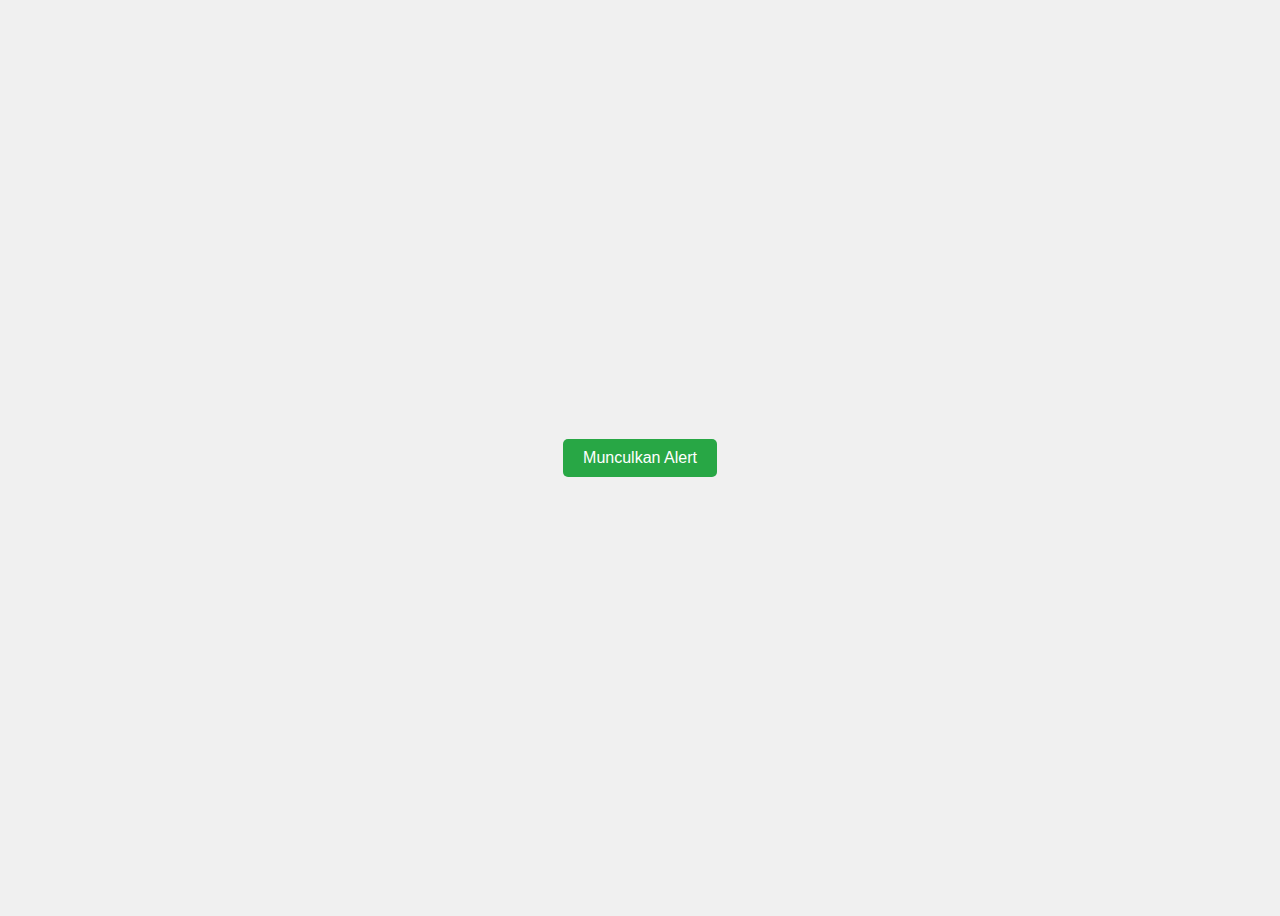
<file: Alert/index.html>
<!DOCTYPE html>
<html lang="id">
<head>
    <meta charset="UTF-8">
    <meta name="viewport" content="width=device-width, initial-scale=1.0">
    <title>Hitung Mundur Alert</title>
    <style>
        body {
            font-family: Arial, sans-serif;
            display: flex;
            justify-content: center;
            align-items: center;
            height: 100vh;
            background-color: #f0f0f0;
        }

        #alertBox {
            display: none;
            background-color: #f8d7da;
            color: #721c24;
            padding: 20px;
            margin-top: 20px;
            border: 1px solid #f5c6cb;
            border-radius: 5px;
            width: 300px;
            text-align: center;
        }

        #alertBox.show {
            display: block;
        }

        #countdown {
            font-weight: bold;
        }

        #alertButton {
            background-color: #28a745;
            color: white;
            padding: 10px 20px;
            border: none;
            border-radius: 5px;
            cursor: pointer;
            font-size: 16px;
        }

        #alertButton:hover {
            background-color: #218838;
        }
    </style>
</head>
<body>

    <div>
        <button id="alertButton">Munculkan Alert</button>
        <div id="alertBox">
            Danger! Alert akan tertutup dalam <span id="countdown">5</span> detik.
        </div>
    </div>

    <script>
        document.getElementById("alertButton").addEventListener("click", function() {
            var countdownElement = document.getElementById("countdown");
            var alertBox = document.getElementById("alertBox");
            var countdown = 10;

            alertBox.classList.add("show");
            countdownElement.textContent = countdown;

            var countdownInterval = setInterval(function() {
                countdown--;
                countdownElement.textContent = countdown;

                if (countdown === 0) {
                    clearInterval(countdownInterval);
                    alertBox.classList.remove("show");
                }
            }, 1000);
        });
    </script>

</body>
</html>
</file>
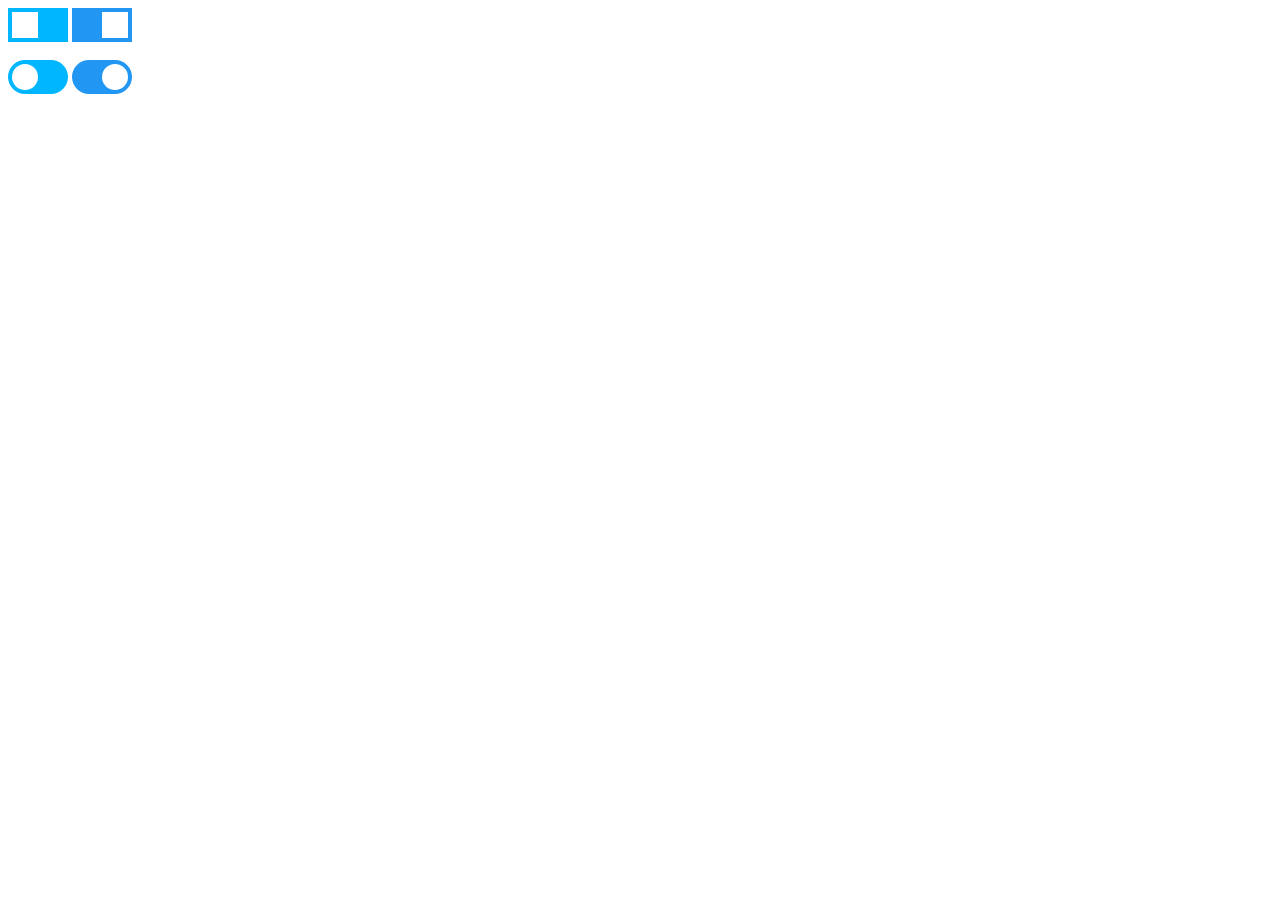
<file: Button/index.html>
<!DOCTYPE html>
<html lang="en">
<head>
    <meta charset="UTF-8">
    <meta name="viewport" content="width=device-width, initial-scale=1.0">
    <title>Button togle</title>
    <link rel="stylesheet" href="style.css">
</head>
<body>
    <label class="switch">
        <input type="checkbox">
        <span class="slider"></span>
      </label>
      
      <label class="switch">
        <input type="checkbox" checked>
        <span class="slider"></span>
      </label><br><br>
      
      <label class="switch">
        <input type="checkbox">
        <span class="slider round"></span>
      </label>
      
      <label class="switch">
        <input type="checkbox" checked>
        <span class="slider round"></span>
      </label>
</body>
</html>
</file>
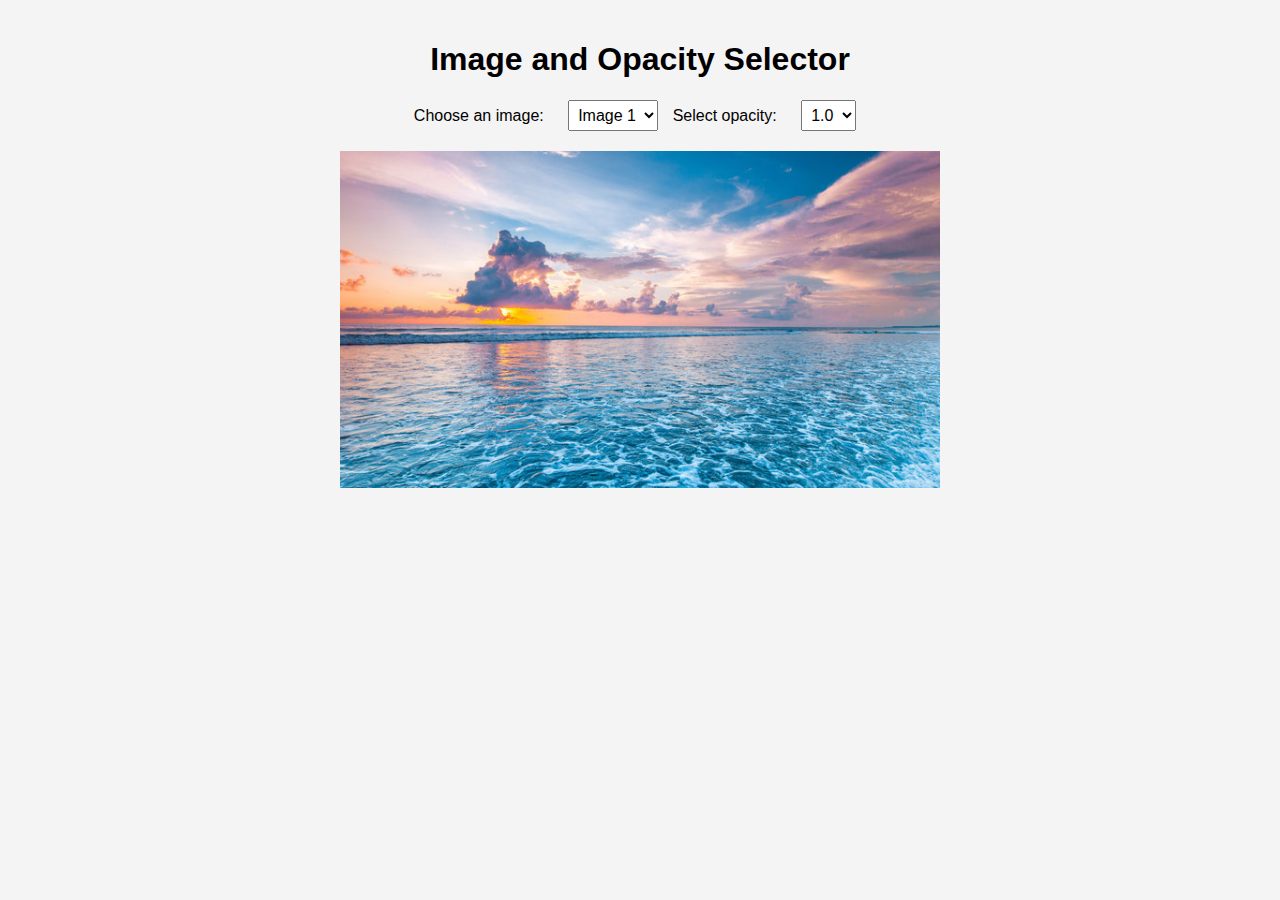
<file: gambar/index.html>
<!DOCTYPE html>
<html lang="en">

<head>
    <meta charset="UTF-8">
    <meta name="viewport" content="width=device-width, initial-scale=1.0">
    <title>Image and Opacity Selector</title>
    <link rel="stylesheet" href="style.css">
</head>

<body>
    <div class="container">
        <h1>Image and Opacity Selector</h1>
        <div class="controls">
            <label for="imageSelect">Choose an image:</label>
            <select id="imageSelect">
                <option value="img/img1.jpg">Image 1</option>
                <option value="img/img2.jpg">Image 2</option>
                <option value="img/img3.jpeg">Image 3</option>
            </select>

            <label for="opacitySelect">Select opacity:</label>
            <select id="opacitySelect">
                <option value="1">1.0</option>
                <option value="0.5">0.5</option>
                <option value="0.2">0.2</option>
            </select>
        </div>
        <div class="image-container">
            <img id="displayImage" src="img/img1.jpg" alt="Selected Image">
        </div>
    </div>

    <script src="script.js"></script>
</body>

</html>
</file>
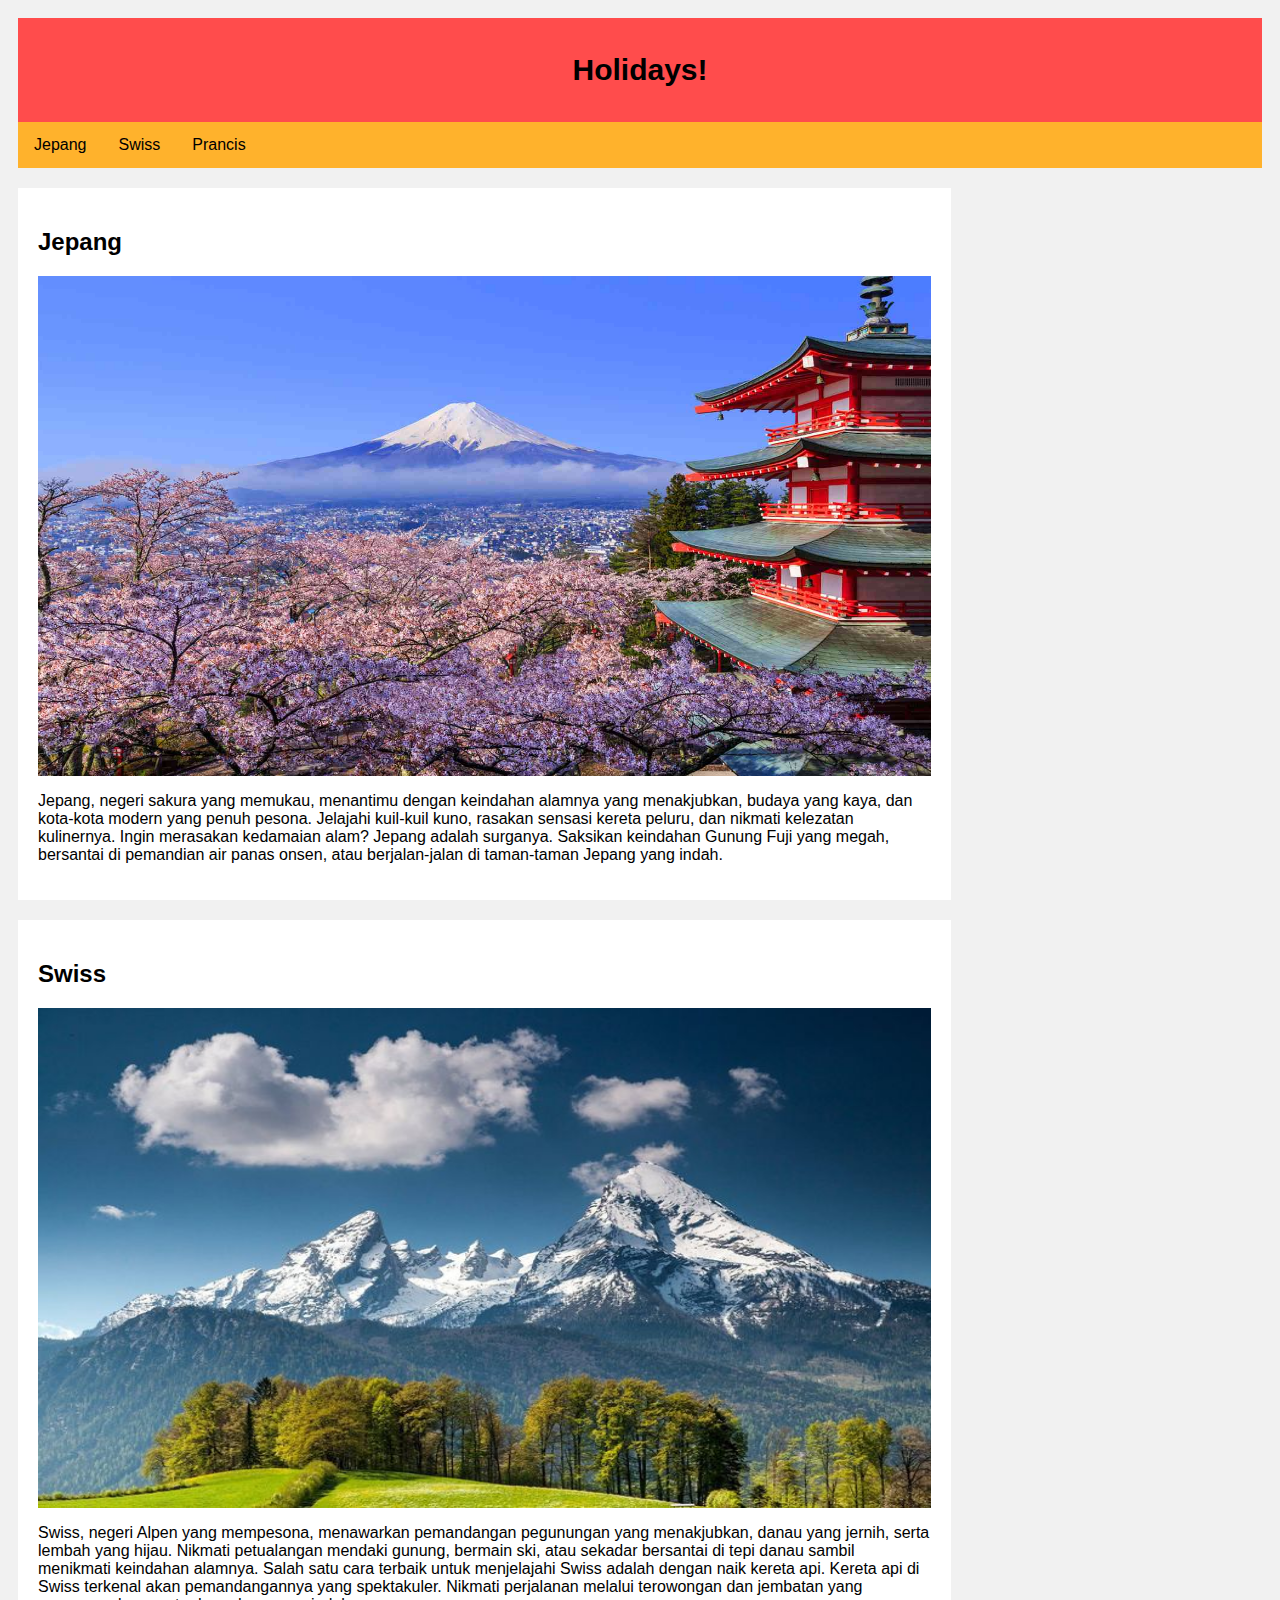
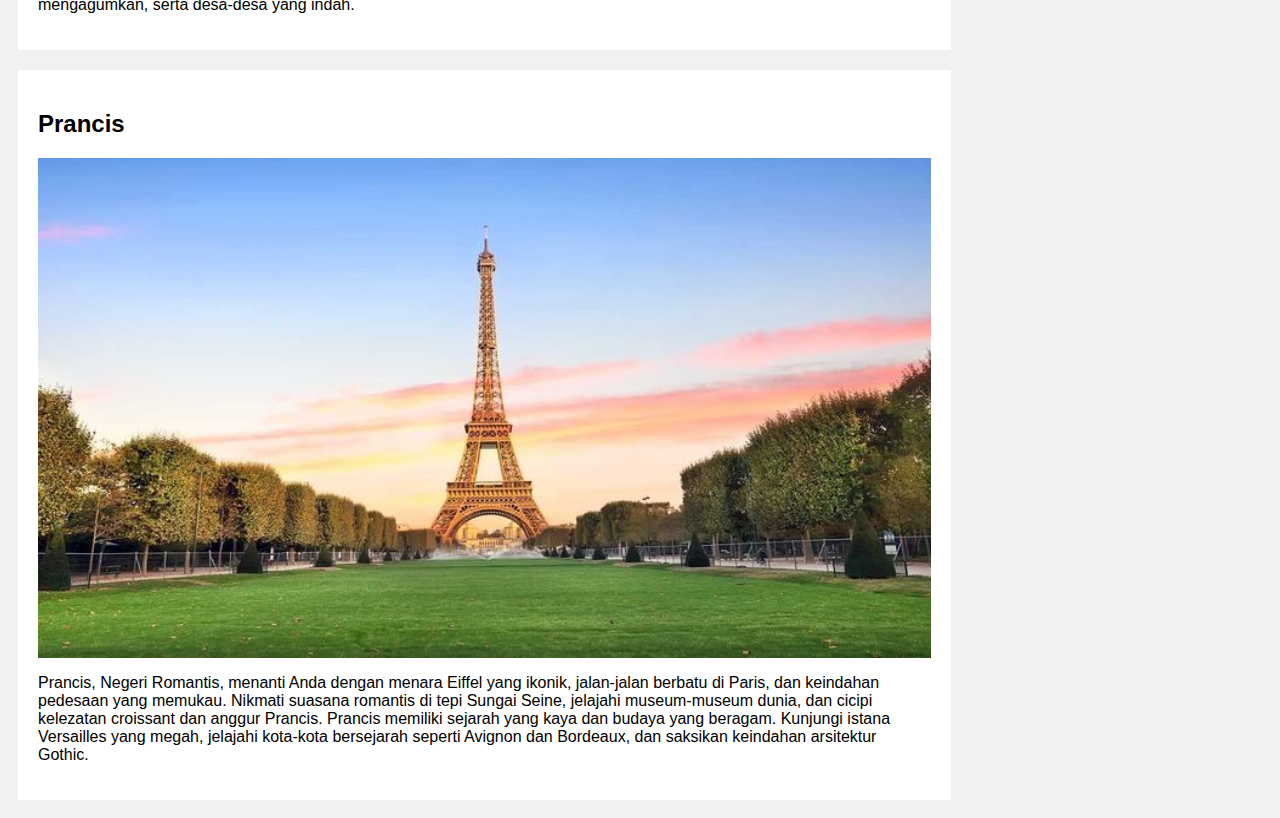
<file: landing pag/index.html>
<!DOCTYPE html>
<html>

<head>
    <meta charset="UTF-8">
    <meta name="viewport" content="width=device-width, initial-scale=1.0">
    <link rel="stylesheet" href="style.css">
    <title>Landing Page</title>
    <style>
        
    </style>
</head>

<body>

    <div class="header">
        <h1>Holidays!</h1>
    </div>

    <div class="topnav">
        <a href="https://id.wikipedia.org/wiki/Jepang">Jepang</a>
        <a href="https://id.wikipedia.org/wiki/Swiss">Swiss</a>
        <a href="https://id.wikipedia.org/wiki/Prancis">Prancis</a>
    </div>

    <div class="row">
        <div class="leftcolumn">
            <div class="card">
                <h2>Jepang</h2>
                <img src="img/jepang.jpg" alt="jepang">
                <p>Jepang, negeri sakura yang memukau, menantimu dengan keindahan alamnya yang menakjubkan, budaya yang kaya, 
                    dan kota-kota modern yang penuh pesona. Jelajahi kuil-kuil kuno, rasakan sensasi kereta peluru, dan nikmati 
                    kelezatan kulinernya. Ingin merasakan kedamaian alam? Jepang adalah surganya. Saksikan keindahan Gunung Fuji 
                    yang megah, bersantai di pemandian air panas onsen, atau berjalan-jalan di taman-taman Jepang yang indah.</p>
            </div>
            <div class="card">
                <h2>Swiss</h2>
                <img src="img/Swiss.jpeg" alt="Swiss">
                <p>Swiss, negeri Alpen yang mempesona, menawarkan pemandangan pegunungan yang menakjubkan, danau yang jernih, 
                    serta lembah yang hijau. Nikmati petualangan mendaki gunung, bermain ski, atau sekadar bersantai di tepi danau 
                    sambil menikmati keindahan alamnya. Salah satu cara terbaik untuk menjelajahi Swiss adalah dengan naik kereta api. 
                    Kereta api di Swiss terkenal akan pemandangannya yang spektakuler. Nikmati perjalanan melalui terowongan dan 
                    jembatan yang mengagumkan, serta desa-desa yang indah.</p>
            </div>
            <div class="card">
                <h2>Prancis</h2>
                <img src="img/prancis.jpeg" alt="prancis">
                <p>Prancis, Negeri Romantis, menanti Anda dengan menara Eiffel yang ikonik, jalan-jalan berbatu di Paris, 
                    dan keindahan pedesaan yang memukau. Nikmati suasana romantis di tepi Sungai Seine, jelajahi museum-museum dunia, 
                    dan cicipi kelezatan croissant dan anggur Prancis. Prancis memiliki sejarah yang kaya dan budaya yang beragam. 
                    Kunjungi istana Versailles yang megah, jelajahi kota-kota bersejarah seperti Avignon dan Bordeaux, dan saksikan 
                    keindahan arsitektur Gothic.</p>
            </div>
        </div>

</body>

</html>
</file>
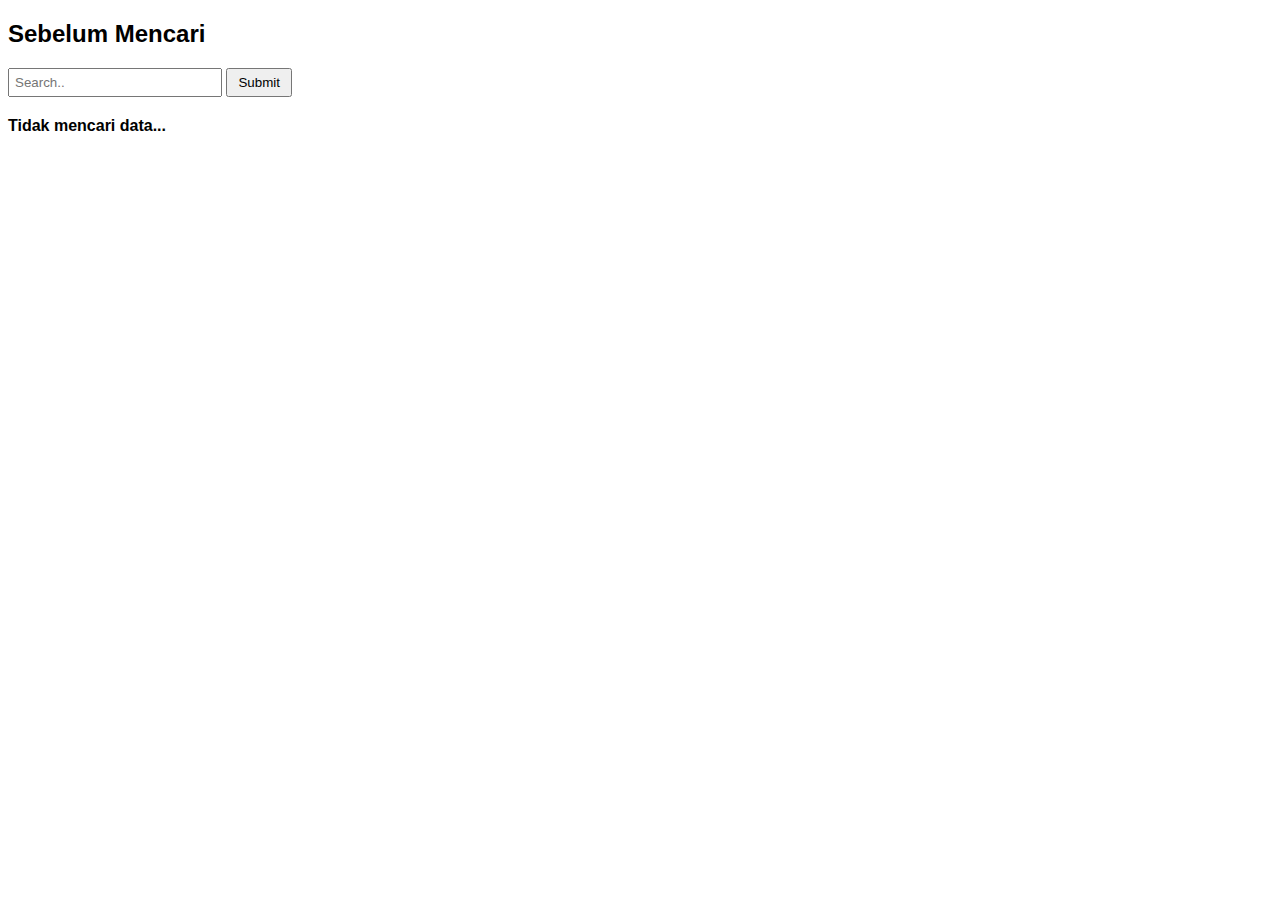
<file: Search/index.html>
<!DOCTYPE html>
<html lang="en">
<head>
    <meta charset="UTF-8">
    <meta name="viewport" content="width=device-width, initial-scale=1.0">
    <title>Simple Search Form</title>
    <style>
        body {
            font-family: Arial, sans-serif;
        }

        input[type="text"] {
            padding: 5px;
            width: 200px;
        }

        button {
            padding: 5px 10px;
        }

        p {
            margin-top: 20px;
            font-weight: bold;
        }
    </style>
</head>
<body>
    <h2>Sebelum Mencari</h2>
    <form id="searchForm">
        <input type="text" id="searchInput" placeholder="Search..">
        <button type="submit">Submit</button>
    </form>

    <p id="output">Tidak mencari data...</p>

    <script>
        document.querySelector('#searchForm').addEventListener('submit', function(event) {
            event.preventDefault(); // Mencegah form untuk reload halaman
            const inputText = document.querySelector('#searchInput').value;
            const outputElement = document.querySelector('#output');

            if (inputText.trim() === "") {
                outputElement.textContent = "Tidak mencari data...";
            } else {
                outputElement.textContent = "Mencari data " + inputText + "...";
            }
        });
    </script>
</body>
</html>
</file>
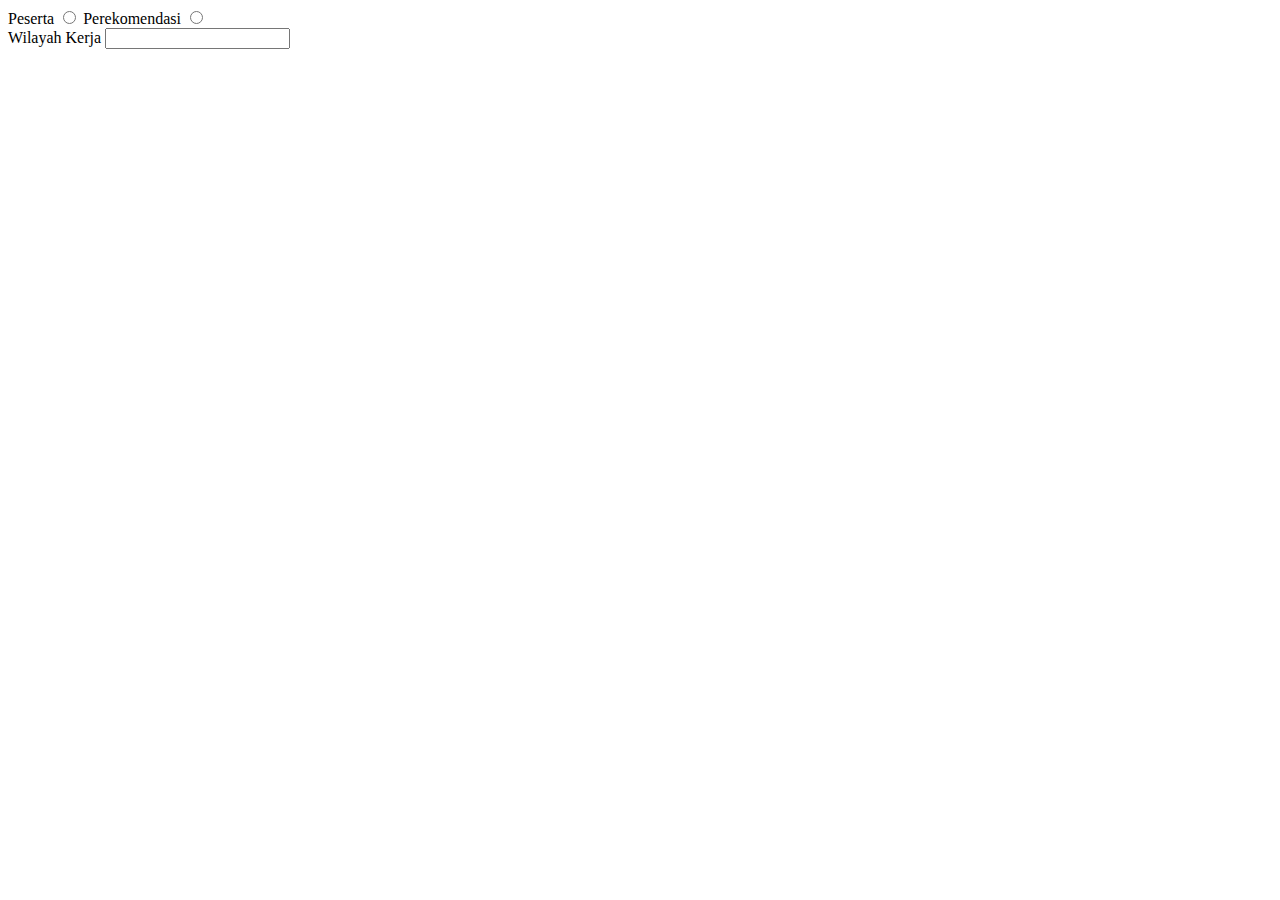
<file: event.html>
<!DOCTYPE html>
<html lang="en">
<head>
    <meta charset="UTF-8">
    <meta name="viewport" content="width=device-width, initial-scale=1.0">
    <title>Document</title>
</head>
<body>
    <form action="">
        <div>
            <label for="tipe_peserta">Peserta</label>
            <input type="radio" name="tipe" id="tipe_peserta" value="peserta" onclick="changeLabel(this)">
            <label for="perekomendasi">Perekomendasi</label>
            <input type="radio" name="tipe" id="tipe_perekomendasi" value="perekomendasi" onclick="changeLabel(this)">
        </div>
        <div>
            <label for="" id="text_change">Wilayah Kerja</label>
            <input type="text" name="" id="">
        </div>
        <div id="add_content"></div>
    </form>

    <script>
        function changeLabel(e) {
            let value = e.value;
            let el = document.getElementById('text_change');
            let addEl = document.getElementById('add_content');

            if (value == "peserta") {
                el.innerText = "Wilayah Kerja";
                el.style.backgroundColor = "red";
                addEl.innerHTML = `
                    <label for="" id="text_change">Nama Peserta</label>
                    <input type="text" name="" id="">
                `;
            } else {
                el.innerText = "Unit Kerja";
                el.style.backgroundColor = "blue";
                addEl.innerHTML = `
                <label for="" id="text_change">ID Perekomendasi</label>
                <input type="text" name="" id="">
                `;
            }
        }
    </script>
</body>
</html>
</file>
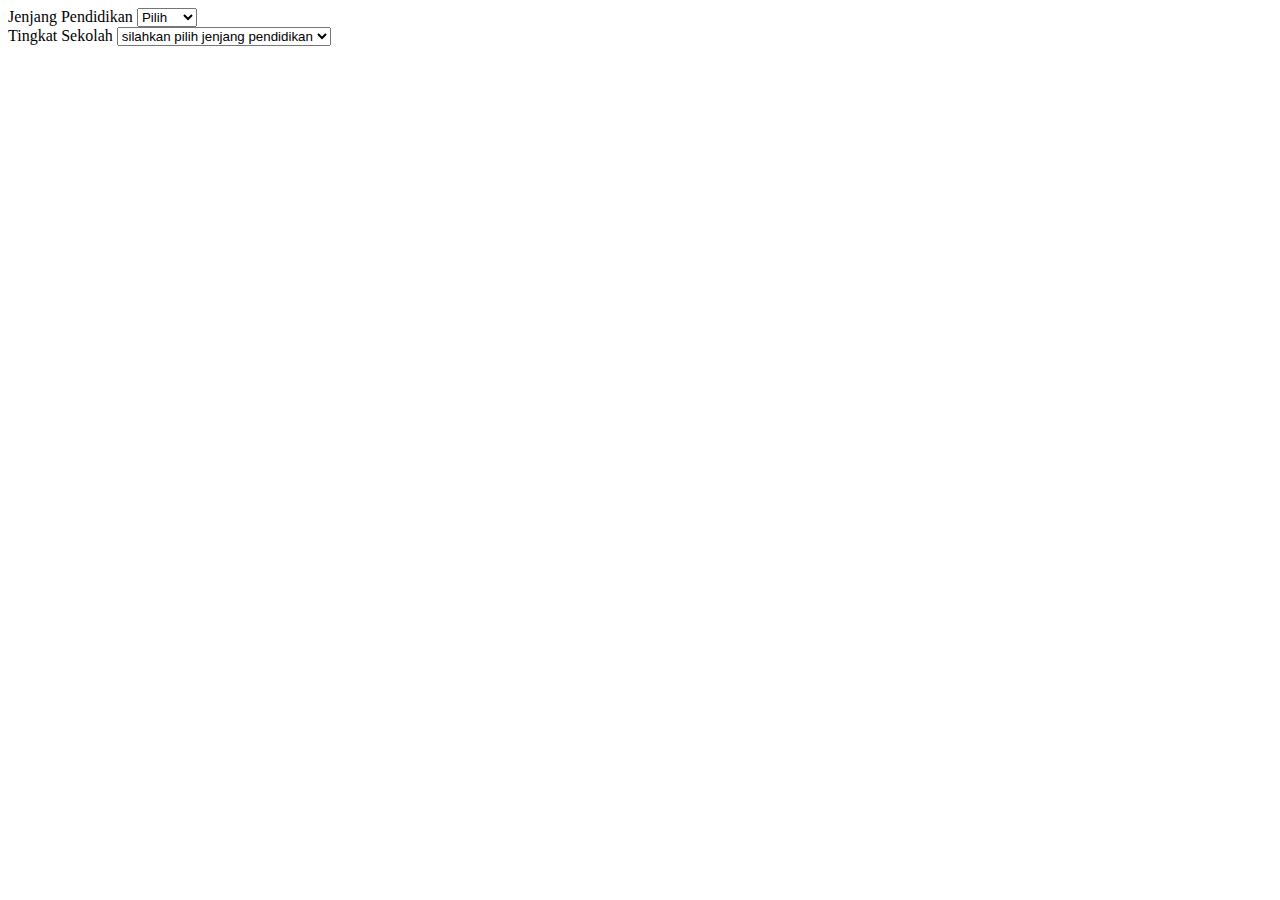
<file: event_change.html>
<!DOCTYPE html>
<html lang="en">
<head>
    <meta charset="UTF-8">
    <meta name="viewport" content="width=device-width, initial-scale=1.0">
    <title>Document</title>
</head>
<body>
    <form action="">
        <div>
            <label for="">Jenjang Pendidikan</label>
            <select name="" id="" onchange="changeOption(this)">
                <option disabled hidden selected>Pilih</option>
                <option value="sd">SD</option>
                <option value="smp">SMP</option>
                <option value="sma">SMA</option>
                <option value="d3">D3</option>
                <option value="d4/s1">D4/S1</option>
            </select>
        </div>
        <div>
            <label for="">Tingkat Sekolah</label>
            <select name="" id="tingkat_sekolah">
                <option disabled hidden selected>silahkan pilih jenjang pendidikan</option>
            </select>
        </div>
    </form>
    <script>
        function changeOption(e) {
            if (e.value == "sd") {
                document.getElementById("tingkat_sekolah").innerHTML = `
                <option value="1">Kelas 1</option>
                <option value="2">Kelas 2</option>
                <option value="3">Kelas 3</option>
                <option value="4">Kelas 4</option>
                <option value="5">Kelas 5</option>
                <option value="6">Kelas 6</option>
                `;
            } else if (e.value == "smp") {
                document.getElementById("tingkat_sekolah").innerHTML = `
                <option value="7">Kelas 7</option>
                <option value="8">Kelas 8</option>
                <option value="9">Kelas 9</option>
                `;
            } else if (value == "sma") {
                document.getElementById("tingkat_sekolah").innerHTML = `
                <option value="10">Kelas 10</option>
                <option value="11">Kelas 11</option>
                <option value="12">Kelas 12</option>
            } 
        }
    </script>
</body>
</html>
</file>
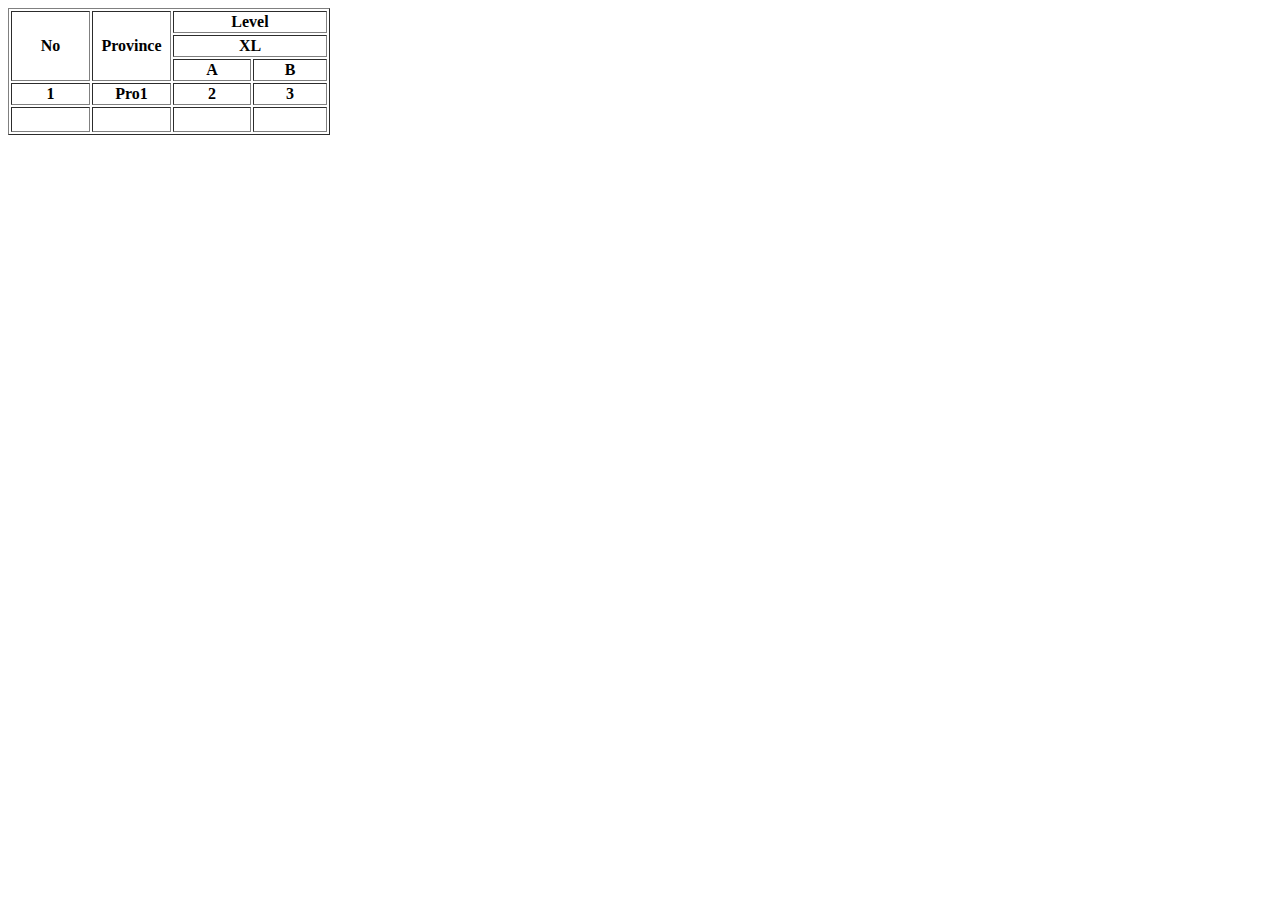
<file: Tabel/tabel.html>
<!DOCTYPE html>
<html lang="en">
<head>
    <meta charset="UTF-8">
    <meta name="viewport" content="width=device-width, initial-scale=1.0">
    <title>Document</title>
</head>
<body>
    <table border="1">
        <tr>
            <th rowspan="3" style="width: 75px;">No</th>
            <th rowspan="3" style="width: 75px;">Province</th>
            <th colspan="2" style="width: 150px;">Level</th>
        </tr>
        <tr>
            <th colspan="2" style="width: 150px;">XL</th>
        </tr>
        <tr>
            <th>A</th>
            <th>B</th>
        </tr>
        <tr>
            <th>1</th>
            <th>Pro1</th>
            <th>2</th>
            <th>3</th>
        </tr>
        <tr style="height: 25px;">
            <th></th>
            <th></th>
            <th></th>
            <th></th>
        </tr>
    </table>
</body>
</html>
</file>
<file: Button/style.css>
.switch {
    position: relative;
    display: inline-block;
    width: 60px;
    height: 34px;
  }
  
  .switch input { 
    opacity: 0;
    width: 0;
    height: 0;
  }
  
  .slider {
    position: absolute;
    cursor: pointer;
    top: 0;
    left: 0;
    right: 0;
    bottom: 0;
    background-color: rgb(0, 183, 255);
    -webkit-transition: .4s;
    transition: .4s;
  }
  
  .slider:before {
    position: absolute;
    content: "";
    height: 26px;
    width: 26px;
    left: 4px;
    bottom: 4px;
    background-color: white;
    -webkit-transition: .4s;
    transition: .4s;
  }
  
  input:checked + .slider {
    background-color: #2196F3;
  }
  
  input:focus + .slider {
    box-shadow: 0 0 1px #2196F3;
  }
  
  input:checked + .slider:before {
    -webkit-transform: translateX(26px);
    -ms-transform: translateX(26px);
    transform: translateX(26px);
  }
  
  /* Rounded sliders */
  .slider.round {
    border-radius: 34px;
  }
  
  .slider.round:before {
    border-radius: 50%;
  }
</file>
<file: gambar/style.css>
body {
    font-family: Arial, sans-serif;
    background-color: #f4f4f4;
    margin: 0;
    padding: 20px;
}

.container {
    max-width: 600px;
    margin: 0 auto;
    text-align: center;
}

.controls {
    margin-bottom: 20px;
}

label {
    margin-right: 10px;
}

select {
    margin: 0 10px;
    padding: 5px;
    font-size: 16px;
}

.image-container {
    width: 100%;
    height: auto;
    overflow: hidden;
}

img {
    width: 100%;
    height: auto;
    transition: opacity 0.3s ease;
}
</file>
<file: landing pag/style.css>
* {
    box-sizing: border-box;
}

body {
    font-family: Arial;
    padding: 10px;
    background: #f1f1f1;
}

.header {
    padding: 15px;
    text-align: center;
    background: #FF4C4C;
}

.header h1 {
    font-size: 30px;
    color: black;
}

.topnav {
    overflow: hidden;
    background-color: #FFB22C;
}

.topnav a {
    float: left;
    display: block;
    color: black;
    text-align: center;
    padding: 14px 16px;
    text-decoration: none;
}

.topnav a:hover {
    background-color: #ddd;
    color: black;
}

.leftcolumn {
    float: left;
    width: 75%;
}

.rightcolumn {
    float: left;
    width: 25%;
    background-color: #f1f1f1;
    padding-left: 20px;
}

img {
    display: block;
    margin: auto;
    height: 500px;
    width: 100%;
}

.card {
    background-color: white;
    padding: 20px;
    margin-top: 20px;
}

.row::after {
    content: "";
    display: table;
    clear: both;
}

@media screen and (max-width: 800px) {

    .leftcolumn,
    .rightcolumn {
        width: 100%;
        padding: 0;
    }
}

@media screen and (max-width: 400px) {
    .topnav a {
        float: none;
        width: 100%;
    }
}
</file>
